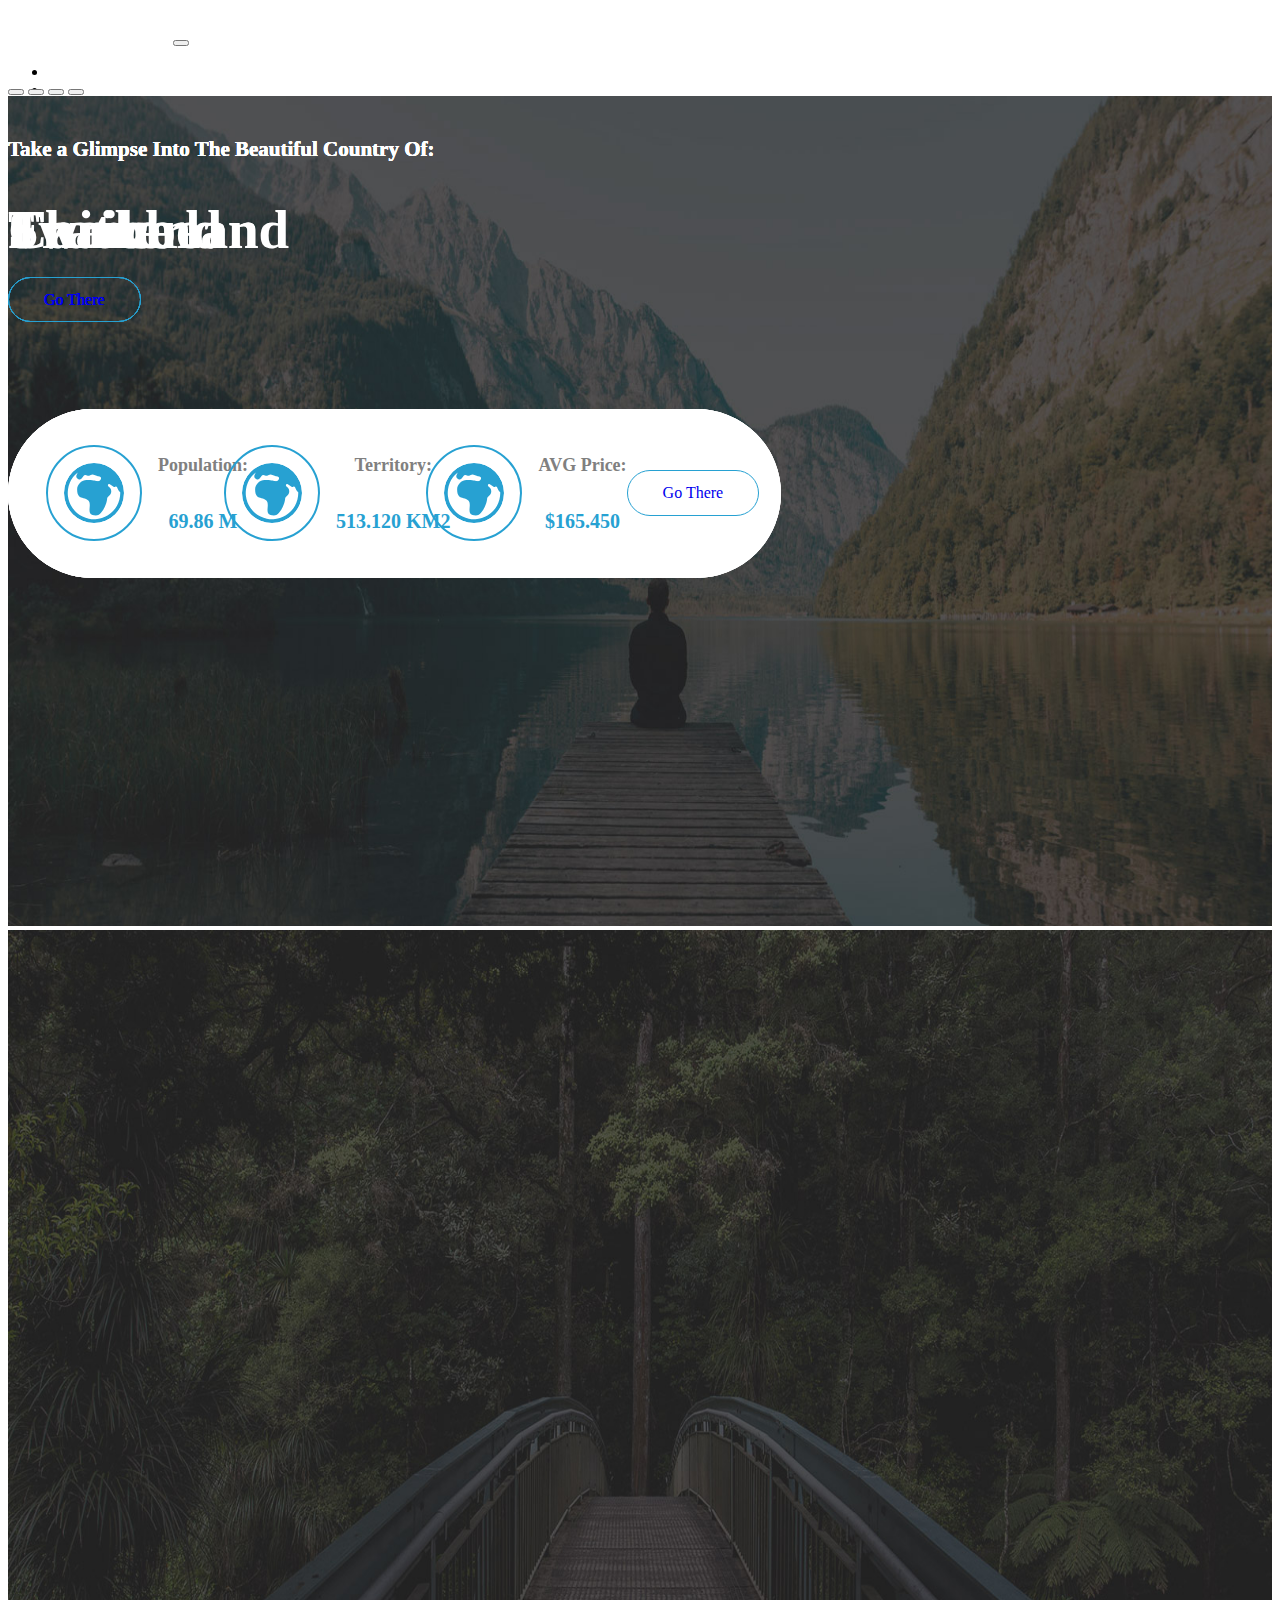
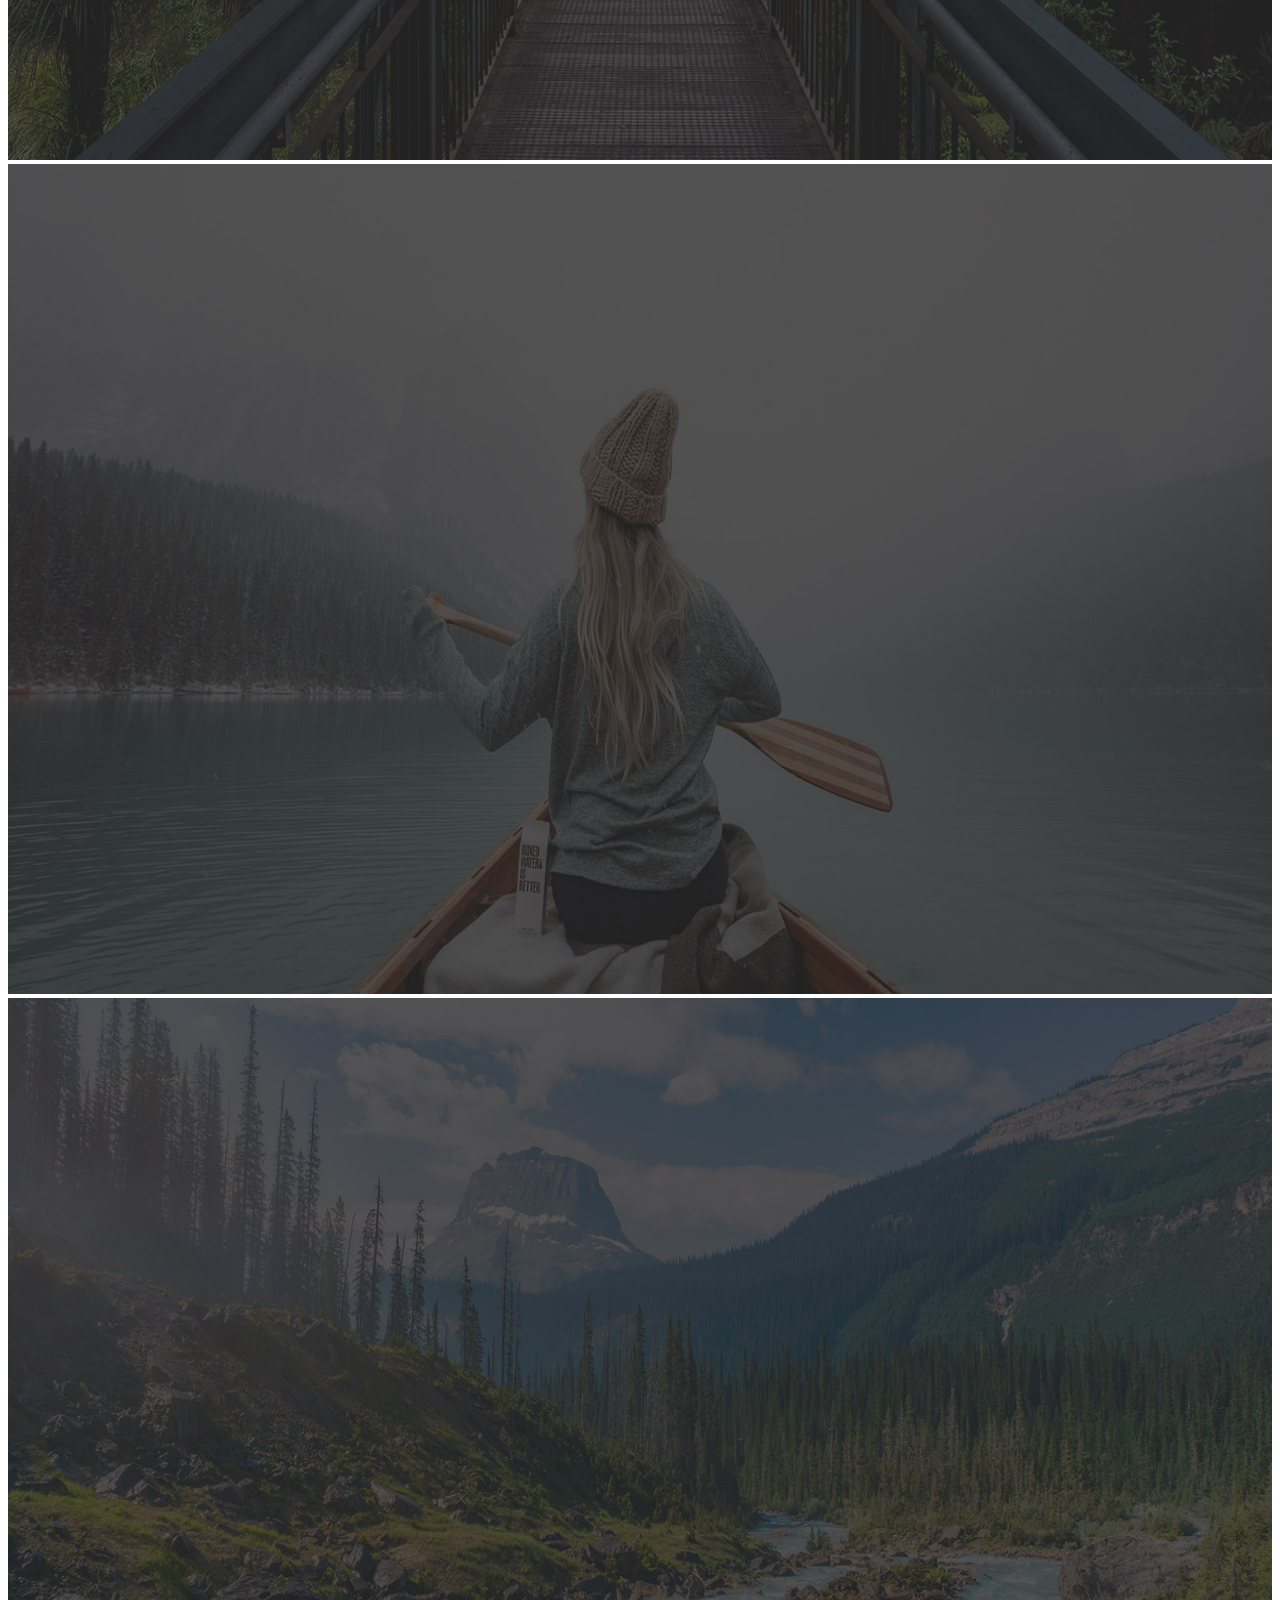
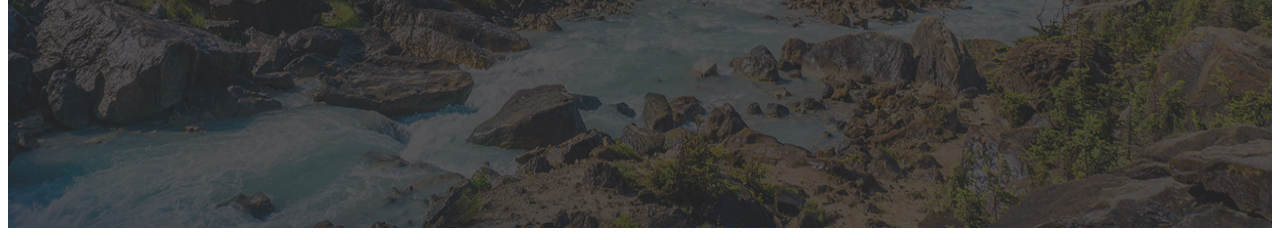
<file: index.html>
<!DOCTYPE html>
<html lang="en">
<head>
  <meta charset="UTF-8">
  <meta http-equiv="X-UA-Compatible" content="IE=edge">
  <meta name="viewport" content="width=device-width, initial-scale=1.0">
  <title>Bootstrap</title>
  <link rel="stylesheet" href="style.css">
  <!-- CSS only -->
<link href="https://cdn.jsdelivr.net/npm/bootstrap@5.2.2/dist/css/bootstrap.min.css" rel="stylesheet" integrity="sha384-Zenh87qX5JnK2Jl0vWa8Ck2rdkQ2Bzep5IDxbcnCeuOxjzrPF/et3URy9Bv1WTRi" crossorigin="anonymous">
</head>
<body>

<div class="navbar navbar-expand-md bg-info  navOne">
  <div class="container">
    <a href="#" class="navbar-brand"><img src="myproject/logo.png" alt=""></a>
    <button class="navbar-toggler " data-bs-toggle="collapse" data-bs-target="#collapseOne" type="button"><span class="navbar-toggler-icon"></span></button>
    <div class="collpase navbar-collapse" id="collapseOne">
      <ul class="navbar-nav ms-auto ">
        <li class="nav-item"><a href="#" class="nav-link"><span class="span">Ho</span>me</a></li>
        <li class="nav-item"><a href="#" class="nav-link">About</a></li>
        <li class="nav-item"><a href="#" class="nav-link">Deals</a></li>
        <li class="nav-item"><a href="#" class="nav-link">Reservation</a></li>
        <li class="nav-item"><a href="#" class="nav-link">Book Yours</a></li>
      </ul>
    </div>
  </div>
</div>

<!-- Hero -->
<section id="hero">
<div id="carouselExampleIndicators" class="carousel slide carousel-fade " data-bs-ride="carousel">
  
  <div class="carousel-indicators">
    <button type="button" data-bs-target="#carouselExampleIndicators" data-bs-slide-to="0"  class="active"></button>
    <button type="button" data-bs-target="#carouselExampleIndicators" data-bs-slide-to="1" ></button>
    <button type="button" data-bs-target="#carouselExampleIndicators" data-bs-slide-to="2" ></button>
    <button type="button" data-bs-target="#carouselExampleIndicators" data-bs-slide-to="3" ></button>
  </div>
  <div class="carousel-inner">
    <div class="carousel-item active">
      <div class="carousel-caption " >
      <h5>Take a Glimpse Into The Beautiful Country Of:</h5>
      <p>Caribbean</p>
      <a href="http://127.0.0.1:5501/fiso.html" class="">Go There</a>
      <div class="footer-caption">
        <ul clas="ul-caption">
          <li>
                <svg xmlns="http://www.w3.org/2000/svg" width="16" height="16" fill="currentColor" class="bi bi-globe-europe-africa" viewBox="0 0 16 16">
                <path d="M8 0a8 8 0 1 0 0 16A8 8 0 0 0 8 0ZM3.668 2.501l-.288.646a.847.847 0 0 0 1.479.815l.245-.368a.809.809 0 0 1 1.034-.275.809.809 0 0 0 .724 0l.261-.13a1 1 0 0 1 .775-.05l.984.34c.078.028.16.044.243.054.784.093.855.377.694.801-.155.41-.616.617-1.035.487l-.01-.003C8.274 4.663 7.748 4.5 6 4.5 4.8 4.5 3.5 5.62 3.5 7c0 1.96.826 2.166 1.696 2.382.46.115.935.233 1.304.618.449.467.393 1.181.339 1.877C6.755 12.96 6.674 14 8.5 14c1.75 0 3-3.5 3-4.5 0-.262.208-.468.444-.7.396-.392.87-.86.556-1.8-.097-.291-.396-.568-.641-.756-.174-.133-.207-.396-.052-.551a.333.333 0 0 1 .42-.042l1.085.724c.11.072.255.058.348-.035.15-.15.415-.083.489.117.16.43.445 1.05.849 1.357L15 8A7 7 0 1 1 3.668 2.501Z"/>
              </svg>
              <ul>
                <li><h3>Population:</h3><h2>44.48M</h2></li>
              </ul>
          </li>
          <li>
                <svg xmlns="http://www.w3.org/2000/svg" width="16" height="16" fill="currentColor" class="bi bi-globe-europe-africa" viewBox="0 0 16 16">
                <path d="M8 0a8 8 0 1 0 0 16A8 8 0 0 0 8 0ZM3.668 2.501l-.288.646a.847.847 0 0 0 1.479.815l.245-.368a.809.809 0 0 1 1.034-.275.809.809 0 0 0 .724 0l.261-.13a1 1 0 0 1 .775-.05l.984.34c.078.028.16.044.243.054.784.093.855.377.694.801-.155.41-.616.617-1.035.487l-.01-.003C8.274 4.663 7.748 4.5 6 4.5 4.8 4.5 3.5 5.62 3.5 7c0 1.96.826 2.166 1.696 2.382.46.115.935.233 1.304.618.449.467.393 1.181.339 1.877C6.755 12.96 6.674 14 8.5 14c1.75 0 3-3.5 3-4.5 0-.262.208-.468.444-.7.396-.392.87-.86.556-1.8-.097-.291-.396-.568-.641-.756-.174-.133-.207-.396-.052-.551a.333.333 0 0 1 .42-.042l1.085.724c.11.072.255.058.348-.035.15-.15.415-.083.489.117.16.43.445 1.05.849 1.357L15 8A7 7 0 1 1 3.668 2.501Z"/>
              </svg>
              <ul>
                <li><h3>Territory:</h3><h2>275.400 KM2</h2></li>
              </ul>
          </li>
          <li>
                <svg xmlns="http://www.w3.org/2000/svg" width="16" height="16" fill="currentColor" class="bi bi-globe-europe-africa" viewBox="0 0 16 16">
                <path d="M8 0a8 8 0 1 0 0 16A8 8 0 0 0 8 0ZM3.668 2.501l-.288.646a.847.847 0 0 0 1.479.815l.245-.368a.809.809 0 0 1 1.034-.275.809.809 0 0 0 .724 0l.261-.13a1 1 0 0 1 .775-.05l.984.34c.078.028.16.044.243.054.784.093.855.377.694.801-.155.41-.616.617-1.035.487l-.01-.003C8.274 4.663 7.748 4.5 6 4.5 4.8 4.5 3.5 5.62 3.5 7c0 1.96.826 2.166 1.696 2.382.46.115.935.233 1.304.618.449.467.393 1.181.339 1.877C6.755 12.96 6.674 14 8.5 14c1.75 0 3-3.5 3-4.5 0-.262.208-.468.444-.7.396-.392.87-.86.556-1.8-.097-.291-.396-.568-.641-.756-.174-.133-.207-.396-.052-.551a.333.333 0 0 1 .42-.042l1.085.724c.11.072.255.058.348-.035.15-.15.415-.083.489.117.16.43.445 1.05.849 1.357L15 8A7 7 0 1 1 3.668 2.501Z"/>
              </svg>
              <ul>
                <li><h3>AVG Price:</h3><h2>$946.000</h2></li>
              </ul>
          </li>
          <a href="#" class="">Go There</a>
        </ul>
      </div>
      </div>
      <img src="myproject/banner-01.jpg"  >
    </div>
    <div class="carousel-item">
      <div class="carousel-caption">
      <h5>Take a Glimpse Into The Beautiful Country Of:</h5>
      <p>Switzerland</p>
      <a href="#" class="">Go There</a>
      <div class="footer-caption">
        <ul clas="ul-caption">
          <li>
                <svg xmlns="http://www.w3.org/2000/svg" width="16" height="16" fill="currentColor" class="bi bi-globe-europe-africa" viewBox="0 0 16 16">
                <path d="M8 0a8 8 0 1 0 0 16A8 8 0 0 0 8 0ZM3.668 2.501l-.288.646a.847.847 0 0 0 1.479.815l.245-.368a.809.809 0 0 1 1.034-.275.809.809 0 0 0 .724 0l.261-.13a1 1 0 0 1 .775-.05l.984.34c.078.028.16.044.243.054.784.093.855.377.694.801-.155.41-.616.617-1.035.487l-.01-.003C8.274 4.663 7.748 4.5 6 4.5 4.8 4.5 3.5 5.62 3.5 7c0 1.96.826 2.166 1.696 2.382.46.115.935.233 1.304.618.449.467.393 1.181.339 1.877C6.755 12.96 6.674 14 8.5 14c1.75 0 3-3.5 3-4.5 0-.262.208-.468.444-.7.396-.392.87-.86.556-1.8-.097-.291-.396-.568-.641-.756-.174-.133-.207-.396-.052-.551a.333.333 0 0 1 .42-.042l1.085.724c.11.072.255.058.348-.035.15-.15.415-.083.489.117.16.43.445 1.05.849 1.357L15 8A7 7 0 1 1 3.668 2.501Z"/>
              </svg>
              <ul>
                <li><h3>Population:</h3><h2>8.66 M</h2></li>
              </ul>
          </li>
          <li>
                <svg xmlns="http://www.w3.org/2000/svg" width="16" height="16" fill="currentColor" class="bi bi-globe-europe-africa" viewBox="0 0 16 16">
                <path d="M8 0a8 8 0 1 0 0 16A8 8 0 0 0 8 0ZM3.668 2.501l-.288.646a.847.847 0 0 0 1.479.815l.245-.368a.809.809 0 0 1 1.034-.275.809.809 0 0 0 .724 0l.261-.13a1 1 0 0 1 .775-.05l.984.34c.078.028.16.044.243.054.784.093.855.377.694.801-.155.41-.616.617-1.035.487l-.01-.003C8.274 4.663 7.748 4.5 6 4.5 4.8 4.5 3.5 5.62 3.5 7c0 1.96.826 2.166 1.696 2.382.46.115.935.233 1.304.618.449.467.393 1.181.339 1.877C6.755 12.96 6.674 14 8.5 14c1.75 0 3-3.5 3-4.5 0-.262.208-.468.444-.7.396-.392.87-.86.556-1.8-.097-.291-.396-.568-.641-.756-.174-.133-.207-.396-.052-.551a.333.333 0 0 1 .42-.042l1.085.724c.11.072.255.058.348-.035.15-.15.415-.083.489.117.16.43.445 1.05.849 1.357L15 8A7 7 0 1 1 3.668 2.501Z"/>
              </svg>
              <ul>
                <li><h3>Territory:</h3><h2>41.290 KM2</h2></li>
              </ul>
          </li>
          <li>
                <svg xmlns="http://www.w3.org/2000/svg" width="16" height="16" fill="currentColor" class="bi bi-globe-europe-africa" viewBox="0 0 16 16">
                <path d="M8 0a8 8 0 1 0 0 16A8 8 0 0 0 8 0ZM3.668 2.501l-.288.646a.847.847 0 0 0 1.479.815l.245-.368a.809.809 0 0 1 1.034-.275.809.809 0 0 0 .724 0l.261-.13a1 1 0 0 1 .775-.05l.984.34c.078.028.16.044.243.054.784.093.855.377.694.801-.155.41-.616.617-1.035.487l-.01-.003C8.274 4.663 7.748 4.5 6 4.5 4.8 4.5 3.5 5.62 3.5 7c0 1.96.826 2.166 1.696 2.382.46.115.935.233 1.304.618.449.467.393 1.181.339 1.877C6.755 12.96 6.674 14 8.5 14c1.75 0 3-3.5 3-4.5 0-.262.208-.468.444-.7.396-.392.87-.86.556-1.8-.097-.291-.396-.568-.641-.756-.174-.133-.207-.396-.052-.551a.333.333 0 0 1 .42-.042l1.085.724c.11.072.255.058.348-.035.15-.15.415-.083.489.117.16.43.445 1.05.849 1.357L15 8A7 7 0 1 1 3.668 2.501Z"/>
              </svg>
              <ul>
                <li><h3>AVG Price:</h3><h2>$1.100.200</h2></li>
              </ul>
          </li>
          <a href="#" class="">Go There</a>
        </ul>
      </div>
    </div>
      <img src="myproject/banner-02.jpg" >
    </div>
    <div class="carousel-item">
      <div class="carousel-caption">
      <h5>Take a Glimpse Into The Beautiful Country Of:</h5>
      <p>France</p>
      <a href="#" class="">Go There</a>
      <div class="footer-caption">
        <ul clas="ul-caption">
          <li>
                <svg xmlns="http://www.w3.org/2000/svg" width="16" height="16" fill="currentColor" class="bi bi-globe-europe-africa" viewBox="0 0 16 16">
                <path d="M8 0a8 8 0 1 0 0 16A8 8 0 0 0 8 0ZM3.668 2.501l-.288.646a.847.847 0 0 0 1.479.815l.245-.368a.809.809 0 0 1 1.034-.275.809.809 0 0 0 .724 0l.261-.13a1 1 0 0 1 .775-.05l.984.34c.078.028.16.044.243.054.784.093.855.377.694.801-.155.41-.616.617-1.035.487l-.01-.003C8.274 4.663 7.748 4.5 6 4.5 4.8 4.5 3.5 5.62 3.5 7c0 1.96.826 2.166 1.696 2.382.46.115.935.233 1.304.618.449.467.393 1.181.339 1.877C6.755 12.96 6.674 14 8.5 14c1.75 0 3-3.5 3-4.5 0-.262.208-.468.444-.7.396-.392.87-.86.556-1.8-.097-.291-.396-.568-.641-.756-.174-.133-.207-.396-.052-.551a.333.333 0 0 1 .42-.042l1.085.724c.11.072.255.058.348-.035.15-.15.415-.083.489.117.16.43.445 1.05.849 1.357L15 8A7 7 0 1 1 3.668 2.501Z"/>
              </svg>
              <ul>
                <li><h3>Population:</h3><h2>67.41 M</h2></li>
              </ul>
          </li>
          <li>
                <svg xmlns="http://www.w3.org/2000/svg" width="16" height="16" fill="currentColor" class="bi bi-globe-europe-africa" viewBox="0 0 16 16">
                <path d="M8 0a8 8 0 1 0 0 16A8 8 0 0 0 8 0ZM3.668 2.501l-.288.646a.847.847 0 0 0 1.479.815l.245-.368a.809.809 0 0 1 1.034-.275.809.809 0 0 0 .724 0l.261-.13a1 1 0 0 1 .775-.05l.984.34c.078.028.16.044.243.054.784.093.855.377.694.801-.155.41-.616.617-1.035.487l-.01-.003C8.274 4.663 7.748 4.5 6 4.5 4.8 4.5 3.5 5.62 3.5 7c0 1.96.826 2.166 1.696 2.382.46.115.935.233 1.304.618.449.467.393 1.181.339 1.877C6.755 12.96 6.674 14 8.5 14c1.75 0 3-3.5 3-4.5 0-.262.208-.468.444-.7.396-.392.87-.86.556-1.8-.097-.291-.396-.568-.641-.756-.174-.133-.207-.396-.052-.551a.333.333 0 0 1 .42-.042l1.085.724c.11.072.255.058.348-.035.15-.15.415-.083.489.117.16.43.445 1.05.849 1.357L15 8A7 7 0 1 1 3.668 2.501Z"/>
              </svg>
              <ul>
                <li><h3>Territory:</h3><h2>551.500 KM2</h2></li>
              </ul>
          </li>
          <li>
                <svg xmlns="http://www.w3.org/2000/svg" width="16" height="16" fill="currentColor" class="bi bi-globe-europe-africa" viewBox="0 0 16 16">
                <path d="M8 0a8 8 0 1 0 0 16A8 8 0 0 0 8 0ZM3.668 2.501l-.288.646a.847.847 0 0 0 1.479.815l.245-.368a.809.809 0 0 1 1.034-.275.809.809 0 0 0 .724 0l.261-.13a1 1 0 0 1 .775-.05l.984.34c.078.028.16.044.243.054.784.093.855.377.694.801-.155.41-.616.617-1.035.487l-.01-.003C8.274 4.663 7.748 4.5 6 4.5 4.8 4.5 3.5 5.62 3.5 7c0 1.96.826 2.166 1.696 2.382.46.115.935.233 1.304.618.449.467.393 1.181.339 1.877C6.755 12.96 6.674 14 8.5 14c1.75 0 3-3.5 3-4.5 0-.262.208-.468.444-.7.396-.392.87-.86.556-1.8-.097-.291-.396-.568-.641-.756-.174-.133-.207-.396-.052-.551a.333.333 0 0 1 .42-.042l1.085.724c.11.072.255.058.348-.035.15-.15.415-.083.489.117.16.43.445 1.05.849 1.357L15 8A7 7 0 1 1 3.668 2.501Z"/>
              </svg>
              <ul>
                <li><h3>AVG Price:</h3><h2>$425.600</h2></li>
              </ul>
          </li>
          <a href="#" class="">Go There</a>
        </ul>
      </div>
    </div>
      <img src="myproject/banner-03.jpg" >
    </div>
    <div class="carousel-item">
      <div class="carousel-caption">
      <h5>Take a Glimpse Into The Beautiful Country Of:</h5>
      <p>Thailand</p>
      <a href="#" class="">Go There</a>
      <div class="footer-caption">
        <ul clas="ul-caption">
          <li>
                <svg xmlns="http://www.w3.org/2000/svg" width="16" height="16" fill="currentColor" class="bi bi-globe-europe-africa" viewBox="0 0 16 16">
                <path d="M8 0a8 8 0 1 0 0 16A8 8 0 0 0 8 0ZM3.668 2.501l-.288.646a.847.847 0 0 0 1.479.815l.245-.368a.809.809 0 0 1 1.034-.275.809.809 0 0 0 .724 0l.261-.13a1 1 0 0 1 .775-.05l.984.34c.078.028.16.044.243.054.784.093.855.377.694.801-.155.41-.616.617-1.035.487l-.01-.003C8.274 4.663 7.748 4.5 6 4.5 4.8 4.5 3.5 5.62 3.5 7c0 1.96.826 2.166 1.696 2.382.46.115.935.233 1.304.618.449.467.393 1.181.339 1.877C6.755 12.96 6.674 14 8.5 14c1.75 0 3-3.5 3-4.5 0-.262.208-.468.444-.7.396-.392.87-.86.556-1.8-.097-.291-.396-.568-.641-.756-.174-.133-.207-.396-.052-.551a.333.333 0 0 1 .42-.042l1.085.724c.11.072.255.058.348-.035.15-.15.415-.083.489.117.16.43.445 1.05.849 1.357L15 8A7 7 0 1 1 3.668 2.501Z"/>
              </svg>
              <ul>
                <li><h3>Population:</h3><h2>69.86 M</h2></li>
              </ul>
          </li>
          <li>
                <svg xmlns="http://www.w3.org/2000/svg" width="16" height="16" fill="currentColor" class="bi bi-globe-europe-africa" viewBox="0 0 16 16">
                <path d="M8 0a8 8 0 1 0 0 16A8 8 0 0 0 8 0ZM3.668 2.501l-.288.646a.847.847 0 0 0 1.479.815l.245-.368a.809.809 0 0 1 1.034-.275.809.809 0 0 0 .724 0l.261-.13a1 1 0 0 1 .775-.05l.984.34c.078.028.16.044.243.054.784.093.855.377.694.801-.155.41-.616.617-1.035.487l-.01-.003C8.274 4.663 7.748 4.5 6 4.5 4.8 4.5 3.5 5.62 3.5 7c0 1.96.826 2.166 1.696 2.382.46.115.935.233 1.304.618.449.467.393 1.181.339 1.877C6.755 12.96 6.674 14 8.5 14c1.75 0 3-3.5 3-4.5 0-.262.208-.468.444-.7.396-.392.87-.86.556-1.8-.097-.291-.396-.568-.641-.756-.174-.133-.207-.396-.052-.551a.333.333 0 0 1 .42-.042l1.085.724c.11.072.255.058.348-.035.15-.15.415-.083.489.117.16.43.445 1.05.849 1.357L15 8A7 7 0 1 1 3.668 2.501Z"/>
              </svg>
              <ul>
                <li><h3>Territory:</h3><h2>513.120 KM2</h2></li>
              </ul>
          </li>
          <li>
                <svg xmlns="http://www.w3.org/2000/svg" width="16" height="16" fill="currentColor" class="bi bi-globe-europe-africa" viewBox="0 0 16 16">
                <path d="M8 0a8 8 0 1 0 0 16A8 8 0 0 0 8 0ZM3.668 2.501l-.288.646a.847.847 0 0 0 1.479.815l.245-.368a.809.809 0 0 1 1.034-.275.809.809 0 0 0 .724 0l.261-.13a1 1 0 0 1 .775-.05l.984.34c.078.028.16.044.243.054.784.093.855.377.694.801-.155.41-.616.617-1.035.487l-.01-.003C8.274 4.663 7.748 4.5 6 4.5 4.8 4.5 3.5 5.62 3.5 7c0 1.96.826 2.166 1.696 2.382.46.115.935.233 1.304.618.449.467.393 1.181.339 1.877C6.755 12.96 6.674 14 8.5 14c1.75 0 3-3.5 3-4.5 0-.262.208-.468.444-.7.396-.392.87-.86.556-1.8-.097-.291-.396-.568-.641-.756-.174-.133-.207-.396-.052-.551a.333.333 0 0 1 .42-.042l1.085.724c.11.072.255.058.348-.035.15-.15.415-.083.489.117.16.43.445 1.05.849 1.357L15 8A7 7 0 1 1 3.668 2.501Z"/>
              </svg>
              <ul>
                <li><h3>AVG Price:</h3><h2>$165.450</h2></li>
              </ul>
          </li>
          <a href="#" class="">Go There</a>
        </ul>
      </div>
    </div>
      <img src="myproject/banner-04.jpg" >
    </div>
  </div>
</div>
</section>



<!-- JavaScript Bundle with Popper -->
<script src="https://cdn.jsdelivr.net/npm/bootstrap@5.2.2/dist/js/bootstrap.bundle.min.js" integrity="sha384-OERcA2EqjJCMA+/3y+gxIOqMEjwtxJY7qPCqsdltbNJuaOe923+mo//f6V8Qbsw3" crossorigin="anonymous"></script>
</body>
</html>
</file>
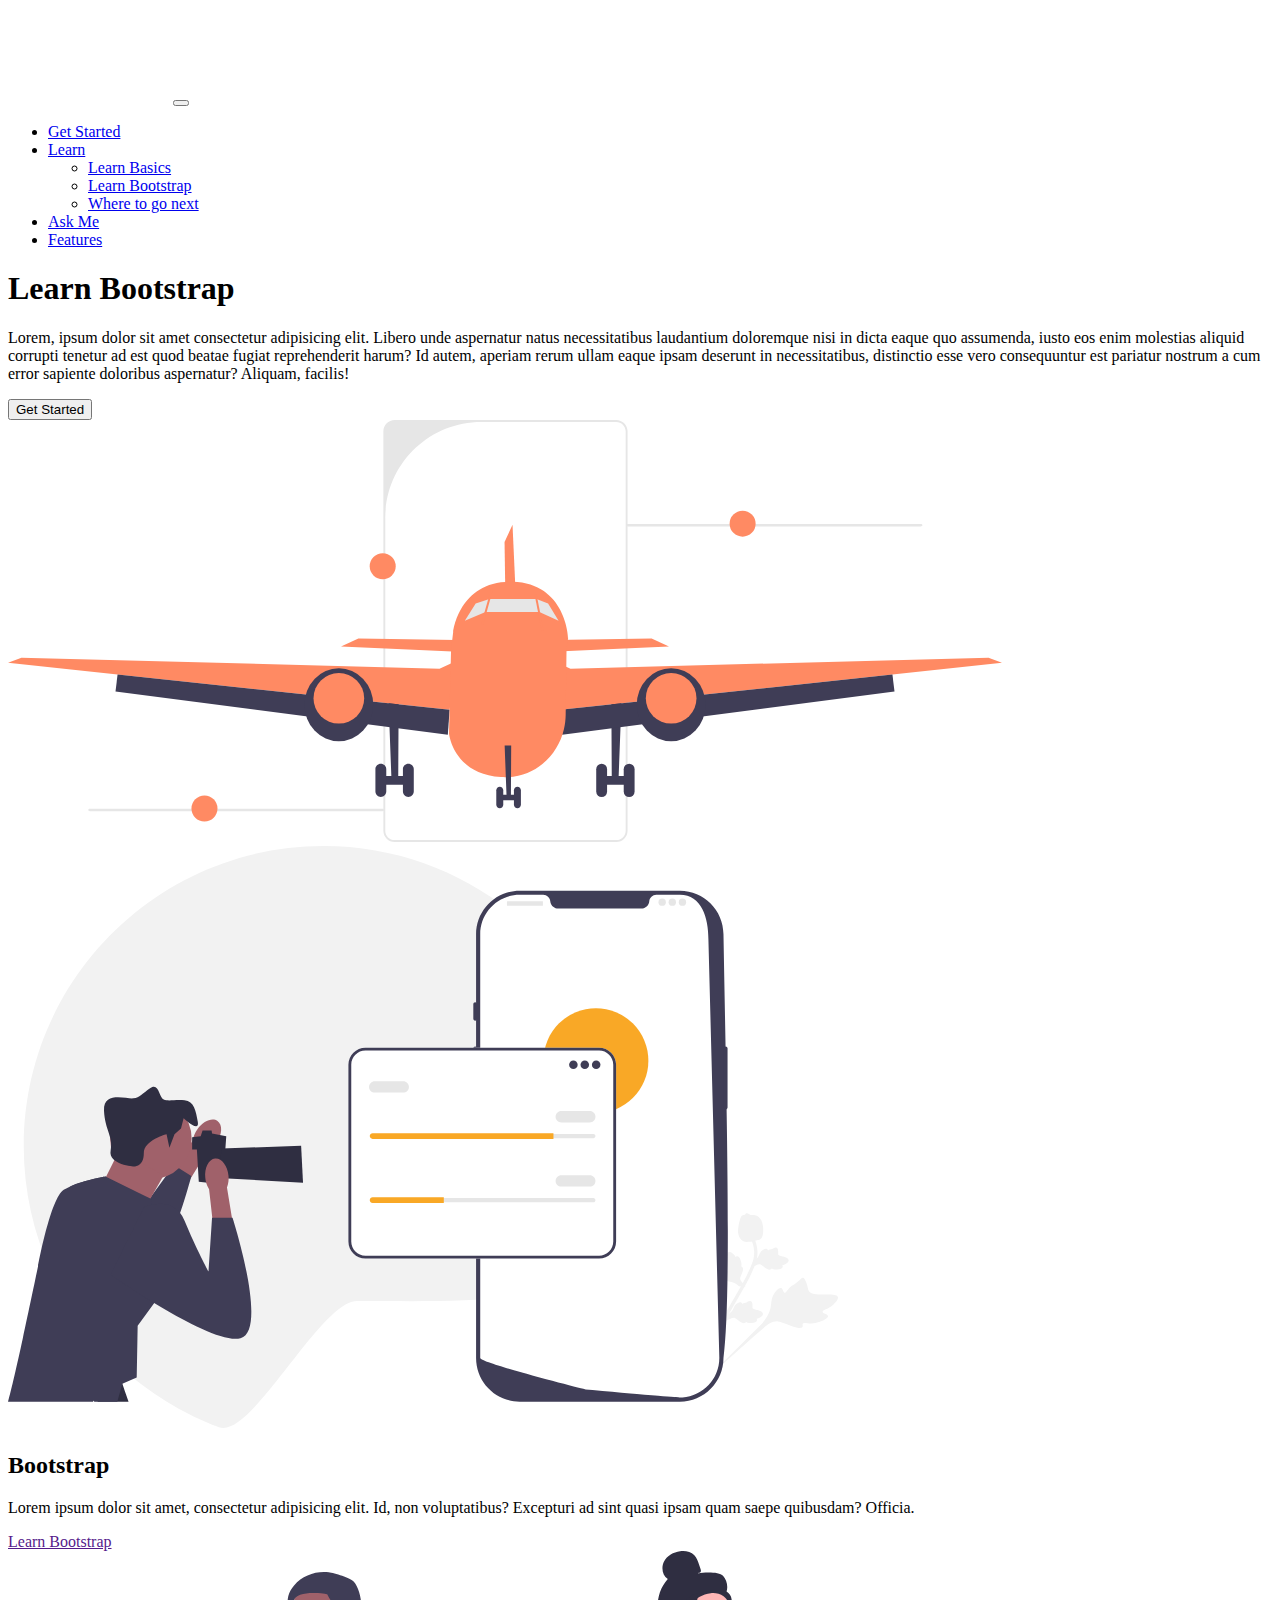
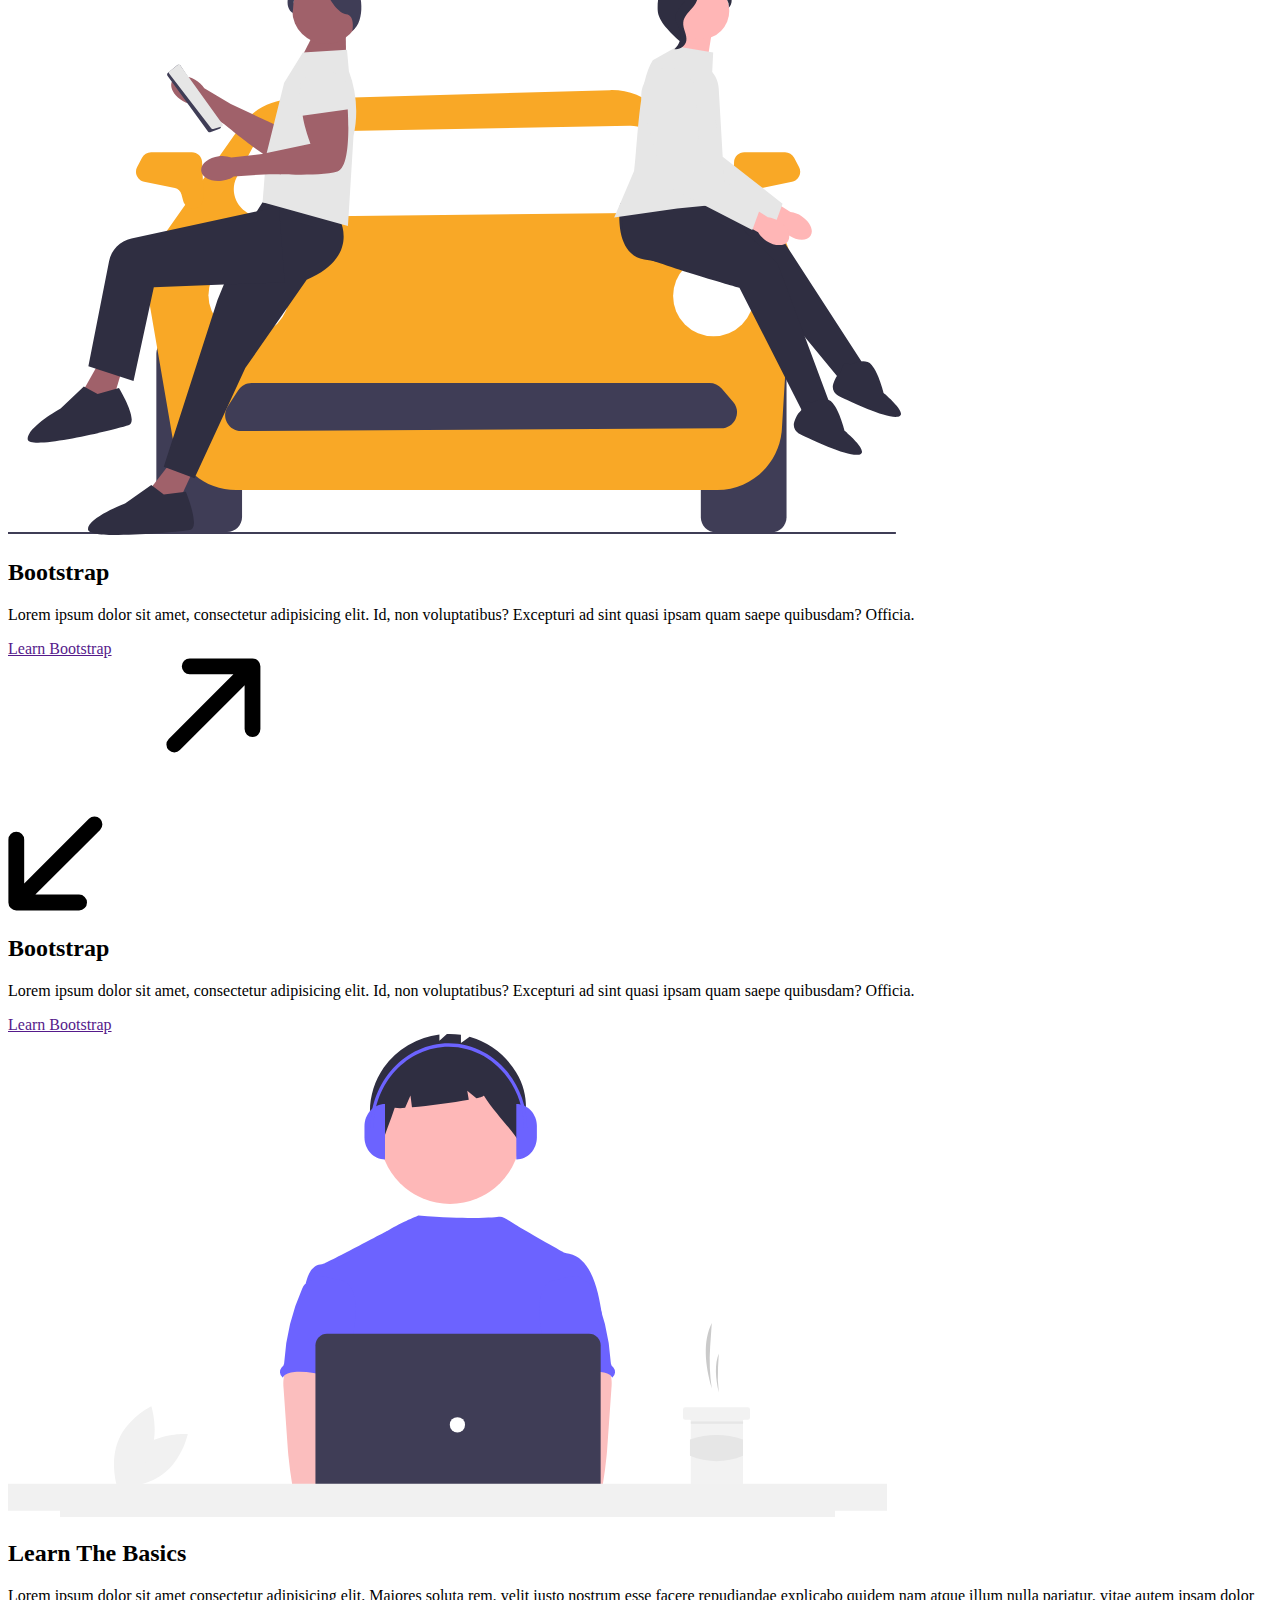
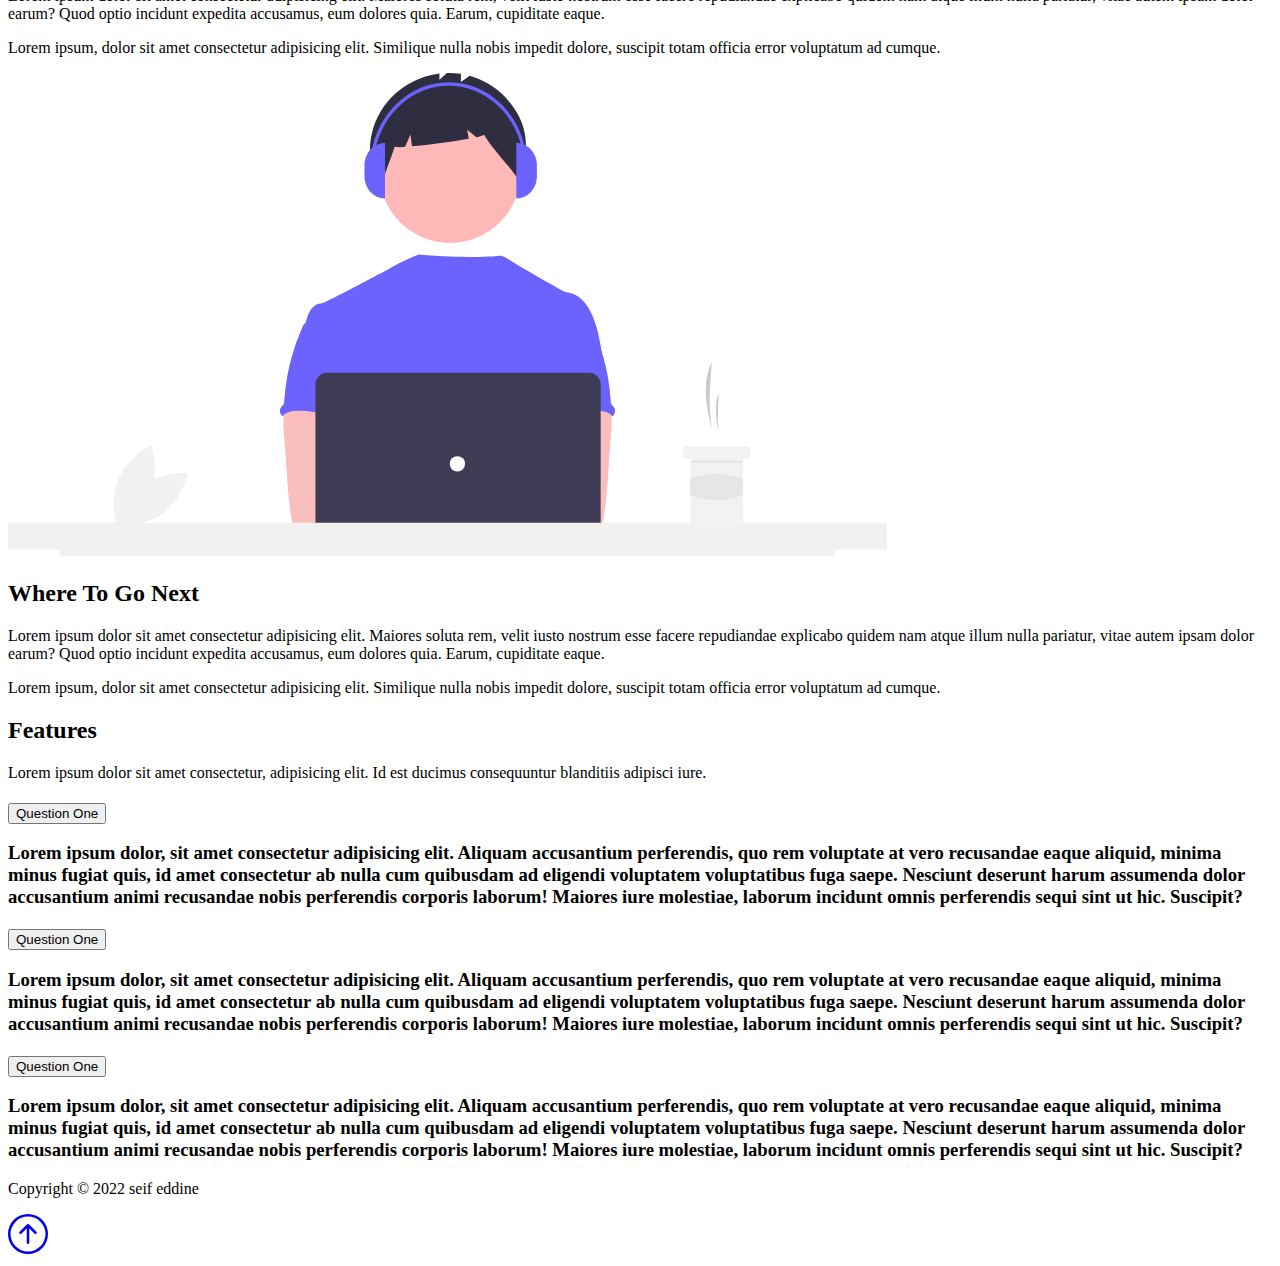
<file: fiso.html>
<!DOCTYPE html>
<html lang="en">
<head>
    <meta charset="UTF-8">
    <meta http-equiv="X-UA-Compatible" content="IE=edge">
    <meta name="viewport" content="width=device-width, initial-scale=1.0">
    <title>Document</title>
      <!-- CSS only -->
<link href="https://cdn.jsdelivr.net/npm/bootstrap@5.2.2/dist/css/bootstrap.min.css" rel="stylesheet" integrity="sha384-Zenh87qX5JnK2Jl0vWa8Ck2rdkQ2Bzep5IDxbcnCeuOxjzrPF/et3URy9Bv1WTRi" crossorigin="anonymous">
<style>
    body::before{
        content:"";
        display: block;
        height:60px;
    }
</style>
</head>
<body>
    <div class="navbar navbar-expand-md bg-dark navbar-dark fixed-top">
        <div class="container">
            <a href="#" class="navbar-brand"><img src="myproject/logo.png" alt=""></a>
            <button type="button" class="navbar-toggler" data-bs-toggle="collapse" data-bs-target="#collapseOne">
                <span class="navbar-toggler-icon"></span>
            </button>
            <div class="collpase navbar-collapse" id="collapseOne">
                <ul class="navbar-nav ms-auto text-center">
                    <li class="nav-item"><a href="#getstarted" class="nav-link">Get Started</a></li>
                    <li class="nav-item  dropdown">
                        <a href="#" class="nav-link dropdown-toggle" data-bs-toggle="dropdown">Learn</a>
                        <ul class="dropdown-menu">
                            <li><a href="#basics" class="dropdown-item">Learn Basics</a></li>
                            <li><a href="#learnbootstrap" class="dropdown-item">Learn Bootstrap</a></li>
                            <li><a href="#next" class="dropdown-item">Where to go next</a></li>
                        </ul>
                    </li>
                    <li class="nav-item"><a href="#Questions" class="nav-link">Ask Me</a></li>
                    <li class="nav-item"><a href="#features" class="nav-link">Features</a></li>
                </ul>
            </div>
        </div>
    </div>

<div class="hero bg-dark text-white text-center text-sm-start py-5" id="getstarted">
    <div class="container">
        <div class="d-sm-flex align-items-center justify-content-center">
            <div class="py-3">
                <h1 class="display-1">Learn <span class="text-danger">Bootstrap</span></h1>
                <p class="py-1 lead">Lorem, ipsum dolor sit amet consectetur adipisicing elit. Libero unde aspernatur natus necessitatibus laudantium doloremque nisi in dicta eaque quo assumenda, iusto eos enim molestias aliquid corrupti tenetur ad est quod beatae fugiat reprehenderit harum? Id autem, aperiam rerum ullam eaque ipsam deserunt in necessitatibus, distinctio esse vero consequuntur est pariatur nostrum a cum error sapiente doloribus aspernatur? Aliquam, facilis!</p>
                <button class="btn btn-danger" >Get Started</button>
            </div>
                <img src="./seif/hero.svg" alt="" class="img-fluid w-50 d-none d-md-block ">
        </div>
    </div>
</div>

<!--Server-->
<section class="py-5" id="learnbootstrap">
    <div class="container">
        <div class="row text-center">
            <div class="col-sm-12 col-md-6 col-lg-4 mb-4">
                <div class="card bg-dark text-light">
                    <div class="card-header"><img src="seif/logo1.svg" class="w-100" alt=""></div>
                    <div class="card-body text-center">
                        <h2 class="display-3 card-titel text-danger">Bootstrap</h2>
                        <p class="py-1 lead card-text">Lorem ipsum dolor sit amet, consectetur adipisicing elit. Id, non voluptatibus? Excepturi ad sint quasi ipsam quam saepe quibusdam? Officia.</p>
                        <a href="" class="btn btn-danger">Learn Bootstrap</a>
                    </div>
                </div>
            </div>
            <div class="col-sm-6 col-md-6 col-lg-4 mb-4">
                <div class="card bg-dark text-light">
                    <div class="card-header"><img src="./seif/logo2.svg" class="w-100" alt=""></div>
                    <div class="card-body text-center">
                        <h2 class="display-3 card-titel text-danger">Bootstrap</h2>
                        <p class="py-1 lead card-text">Lorem ipsum dolor sit amet, consectetur adipisicing elit. Id, non voluptatibus? Excepturi ad sint quasi ipsam quam saepe quibusdam? Officia.</p>
                        <a href="" class="btn btn-danger">Learn Bootstrap</a>
                    </div>
                </div>
            </div>
            <div class="col-sm-6 col-md-6 col-lg-4 mb-4">
                <div class="card bg-dark text-light">
                    <div class="h1 py-5">
                        <svg xmlns="http://www.w3.org/2000/svg" width="20%" height="16%" fill="currentColor" class="bi bi-arrows-angle-expand" viewBox="0 0 16 16">
                            <path fill-rule="evenodd" d="M5.828 10.172a.5.5 0 0 0-.707 0l-4.096 4.096V11.5a.5.5 0 0 0-1 0v3.975a.5.5 0 0 0 .5.5H4.5a.5.5 0 0 0 0-1H1.732l4.096-4.096a.5.5 0 0 0 0-.707zm4.344-4.344a.5.5 0 0 0 .707 0l4.096-4.096V4.5a.5.5 0 1 0 1 0V.525a.5.5 0 0 0-.5-.5H11.5a.5.5 0 0 0 0 1h2.768l-4.096 4.096a.5.5 0 0 0 0 .707z"/>
                          </svg>
                    </div>
                    <div class="card-body text-center">
                        <h2 class="display-3 card-titel text-danger">Bootstrap</h2>
                        <p class="py-1 lead card-text">Lorem ipsum dolor sit amet, consectetur adipisicing elit. Id, non voluptatibus? Excepturi ad sint quasi ipsam quam saepe quibusdam? Officia.</p>
                        <a href="" class="btn btn-danger">Learn Bootstrap</a>
                    </div>
            </div>
            </div>
        </div>
    </div>
</section>

<section class="py-5 mg-auto" id="basics">
    <div class="container">
        <div class="row align-items-center">
            <div class="col-md">
                <img src="./seif/coding.svg" alt="" class="img-fluid bg-info">
            </div>
            <div class="col-md py-4">
                <h2>Learn The Basics</h2>
                <p>Lorem ipsum dolor sit amet consectetur adipisicing elit. Maiores soluta rem, velit iusto nostrum esse facere repudiandae explicabo quidem nam atque illum nulla pariatur, vitae autem ipsam dolor earum? Quod optio incidunt expedita accusamus, eum dolores quia. Earum, cupiditate eaque.</p>
                <p>Lorem ipsum, dolor sit amet consectetur adipisicing elit. Similique nulla nobis impedit dolore, suscipit totam officia error voluptatum ad cumque.</p>
            </div>
        </div>
    </div>
</section>

<section class="py-5 bg-dark text-light">
    <div class="container">
        <div class="row align-items-center flex-row-reverse">
            <div class="col-md">
                <img src="./seif/coding.svg" alt="" class="img-fluid">
            </div>
            <div class="col-md py-4" id="next">
                <h2>Where To Go Next</h2>
                <p>Lorem ipsum dolor sit amet consectetur adipisicing elit. Maiores soluta rem, velit iusto nostrum esse facere repudiandae explicabo quidem nam atque illum nulla pariatur, vitae autem ipsam dolor earum? Quod optio incidunt expedita accusamus, eum dolores quia. Earum, cupiditate eaque.</p>
                <p>Lorem ipsum, dolor sit amet consectetur adipisicing elit. Similique nulla nobis impedit dolore, suscipit totam officia error voluptatum ad cumque.</p>
            </div>
        </div>
    </div>
</section>

<section class="py-5" id="features">
    <div class="container">
        <h2 class="text-center mb-4">
            Features
        </h2>
        <p class="text-center">Lorem ipsum dolor sit amet consectetur, adipisicing elit. Id est ducimus consequuntur blanditiis adipisci iure.</p>
        <div class="accordion accordion-flush" id="Questions">
            <div class="accordion-item mb-2">
                <h3 class="accordion-header" id="faq-header">
                <button class="accordion-button collapsed" type="button" data-bs-target="#seif" data-bs-toggle="collapse">Question One</button>
                <h3>
                    <div class="accordion-collapse collapse py-4 lead " id=seif data-bs-parent="#Questions">
                        Lorem ipsum dolor, sit amet consectetur adipisicing elit. Aliquam accusantium perferendis, quo rem voluptate at vero recusandae eaque aliquid, minima minus fugiat quis, id amet consectetur ab nulla cum quibusdam ad eligendi voluptatem voluptatibus fuga saepe. Nesciunt deserunt harum assumenda dolor accusantium animi recusandae nobis perferendis corporis laborum! Maiores iure molestiae, laborum incidunt omnis perferendis sequi sint ut hic. Suscipit?
                    </div>
            </div>
            <div class="accordion-item mb-2">
                <h3 class="accordion-header" id="faq-header">
                <button class="accordion-button collapsed" type="button" data-bs-target="#seif1" data-bs-toggle="collapse">Question One</button>
                <h3>
                    <div class="accordion-collapse collapse py-4 lead" id=seif1 data-bs-parent="#Questions">
                        Lorem ipsum dolor, sit amet consectetur adipisicing elit. Aliquam accusantium perferendis, quo rem voluptate at vero recusandae eaque aliquid, minima minus fugiat quis, id amet consectetur ab nulla cum quibusdam ad eligendi voluptatem voluptatibus fuga saepe. Nesciunt deserunt harum assumenda dolor accusantium animi recusandae nobis perferendis corporis laborum! Maiores iure molestiae, laborum incidunt omnis perferendis sequi sint ut hic. Suscipit?
                    </div>
            </div>
            <div class="accordion-item mb-2">
                <h3 class="accordion-header" id="faq-header">
                <button class="accordion-button collapsed" type="button" data-bs-target="#seif2" data-bs-toggle="collapse">Question One</button>
                <h3>
                    <div class="accordion-collapse collapse py-4 lead" id=seif2 data-bs-parent="#Questions">
                        Lorem ipsum dolor, sit amet consectetur adipisicing elit. Aliquam accusantium perferendis, quo rem voluptate at vero recusandae eaque aliquid, minima minus fugiat quis, id amet consectetur ab nulla cum quibusdam ad eligendi voluptatem voluptatibus fuga saepe. Nesciunt deserunt harum assumenda dolor accusantium animi recusandae nobis perferendis corporis laborum! Maiores iure molestiae, laborum incidunt omnis perferendis sequi sint ut hic. Suscipit?
                    </div>
            </div>
        </div>
    </div>
</section>

<footer class="py-5 bg-dark text-white text-center">
    <div class="container">
        <p class="lead">
            Copyright &copy; 2022 seif eddine
        </p>
        <a href="#" class=" p-3">
            <svg xmlns="http://www.w3.org/2000/svg" width="40" height="40" fill="currentColor" class="bi bi-arrow-up-circle" viewBox="0 0 16 16">
                <path fill-rule="evenodd" d="M1 8a7 7 0 1 0 14 0A7 7 0 0 0 1 8zm15 0A8 8 0 1 1 0 8a8 8 0 0 1 16 0zm-7.5 3.5a.5.5 0 0 1-1 0V5.707L5.354 7.854a.5.5 0 1 1-.708-.708l3-3a.5.5 0 0 1 .708 0l3 3a.5.5 0 0 1-.708.708L8.5 5.707V11.5z"/>
              </svg>
        </a>
    </div>
</footer>

<!-- JavaScript Bundle with Popper -->
<script src="https://cdn.jsdelivr.net/npm/bootstrap@5.2.2/dist/js/bootstrap.bundle.min.js" integrity="sha384-OERcA2EqjJCMA+/3y+gxIOqMEjwtxJY7qPCqsdltbNJuaOe923+mo//f6V8Qbsw3" crossorigin="anonymous"></script>
</body>
</html>
</file>
<file: style.css>
#collapseOne ul li .nav-link{
    color: white;
    padding-right: 55px;
}
.span{
    border-top: 3px solid white;
}
.navOne{
    height: 70px;
}
section img{
    height: calc(100vh - 70px);
    width: 100%;
}
.carousel-caption{
    position: absolute;
    top: 0;
    color:white;
    margin-top: 8%;
}
#carouselExampleIndicators{
    transition: 1s;
}
.carousel-caption h5{
    font-size: 21px;
}
.carousel-caption p{
    font-weight: 900;
    font-size: 55px;
    margin:30px 0;
}
.carousel-caption a{
    text-decoration: none;
    border: 1px solid rgb(39, 161, 210);
    padding:13px 35px;
    border-radius: 50px;
    transition:0.5s;
}
.carousel-caption a:hover{
    background-color: rgb(39, 161, 210);
    color:white;
}
.footer-caption{
    border:2px solid white;
    padding: 10px 20px;
    border-radius: 150px;
    margin-top: 100px;
    background-color: white;
}
.footer-caption ul{
    list-style: none;
    display: flex;
    align-items: center;
    justify-content: space-between;
}
.footer-caption ul li{ 
    display: flex;
    align-items: center;
}
.footer-caption ul li ul li{
    padding: 0;
    display: flex;
    flex-direction: column;
    align-items: center;
}
.footer-caption ul li ul li h3{
    color: gray;
    font-size: 18px;
}
.footer-caption ul li ul li h2{
    color: rgb(39, 161, 210);
    font-size: 20px;
}
.footer-caption ul li svg{
    border: 0.5px solid rgb(39, 161, 210);
    width: 30px;
    height: 30px;
    border-radius: 100%;
    transform: scale(2);
    padding:8px;
    color: rgb(39, 161, 210);
}
</file>
